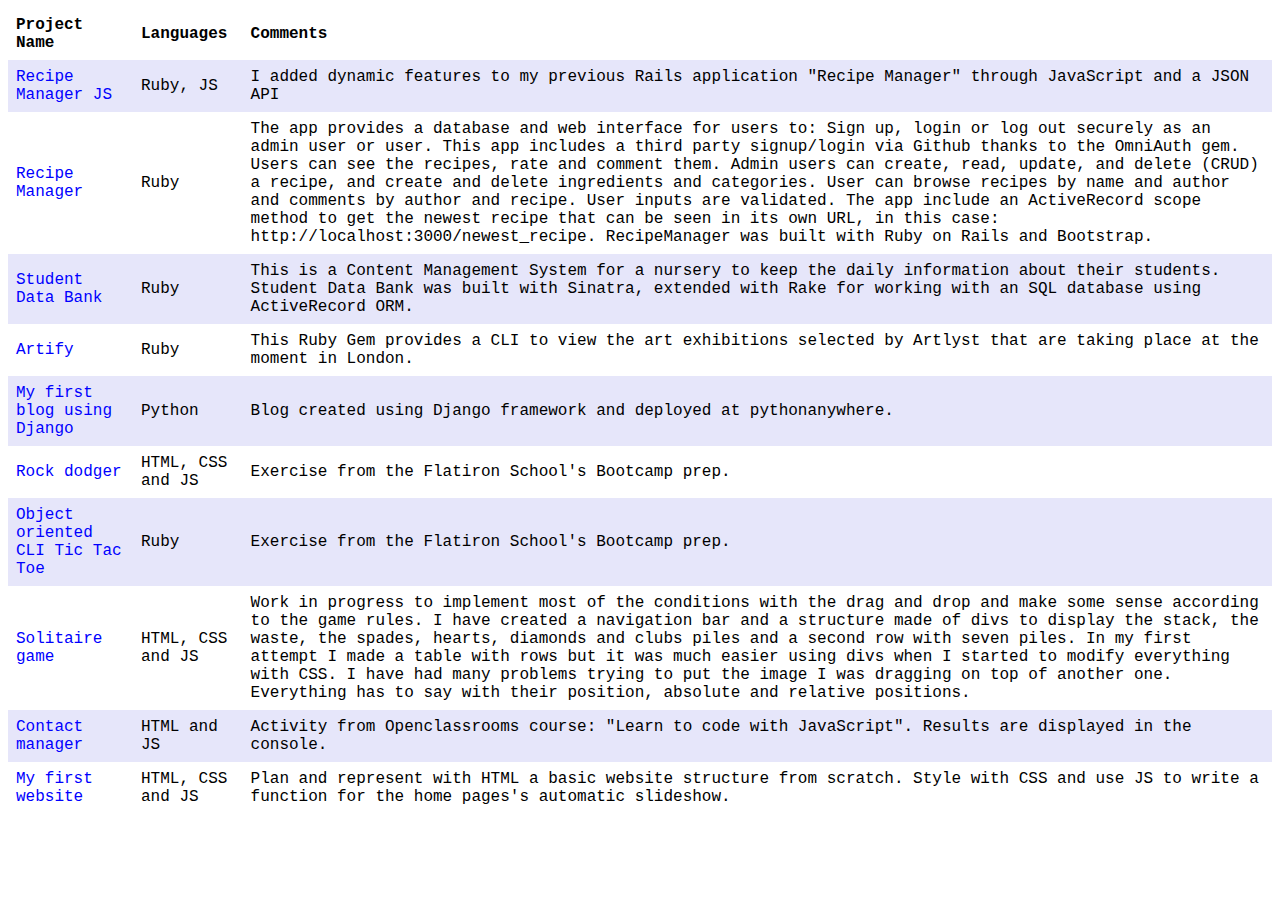
<file: index.html>
<!DOCTYPE html>

  <html>

  <head>

    <meta name="viewport" content="width=device-width, initial-scale=1">

    <style>
      table {
        border-collapse: collapse;
        border-spacing: 0;
        width: 100%;
      }
      th, td {
        text-align: left;
        padding: 8px;
      }

      tr:nth-child(even) {
        background-color: #E6E6FA;
      }

      body {
        font-family: 'Courier New', Courier, monospace;
      }
      a:link {
        color: blue;
        background-color: transparent;
        text-decoration: none;
      }
      
      a:visited {
        color: orchid;
        background-color: transparent;
        text-decoration: none;
      }
      a:hover {
        color: orange;
        background-color: transparent;
        text-decoration: underline;
      }
    </style>

  </head>

  <body>
    
    <div style="overflow-x:auto;">
      <table>
        <tr>
          <th>Project Name</th>
          <th>Languages</th>
          <th>Comments</th>
        </tr>
        <tr>
          <td> <a href="http://carolinabadas.com/rails-with-js-portfolio-project-recipe-manager-js-walkthrough/" target="_blank"> Recipe Manager JS </a> </td>
          <td>Ruby, JS</td>
          <td>I added dynamic features to my previous Rails application "Recipe Manager" through JavaScript and a JSON API</td>
        </tr>
        <tr>
          <td> <a href="http://carolinabadas.com/rails-portfolio-project-recipe-manager-walkthrough/" target="_blank"> Recipe Manager </a> </td>
          <td>Ruby</td>
          <td>The app provides a database and web interface for users to: Sign up, login or log out securely as an admin user or user. This app includes a third party signup/login via Github thanks to the OmniAuth gem. Users can see the recipes, rate and comment them. Admin users can create, read, update, and delete (CRUD) a recipe, and create and delete ingredients and categories. User can browse recipes by name and author and comments by author and recipe. User inputs are validated. The app include an ActiveRecord scope method to get the newest recipe that can be seen in its own URL, in this case: http://localhost:3000/newest_recipe. RecipeManager was built with Ruby on Rails and Bootstrap.</td>
        </tr>
        <tr>
          <td> <a href="http://carolinabadas.com/sinatra-project-walkthrough/" target="_blank"> Student Data Bank </a> </td>
          <td>Ruby</td>
          <td>This is a Content Management System for a nursery to keep the daily information about their students. Student Data Bank was built with Sinatra, extended with Rake for working with an SQL database using ActiveRecord ORM.</td>
        </tr>
        <tr>
          <td> <a href="http://carolinabadas.com/artify-how-to-build-a-cli-gem/" target="_blank"> Artify </a> </td>
          <td>Ruby</td>
          <td>This Ruby Gem provides a CLI to view the art exhibitions selected by Artlyst that are taking place at the moment in London.</td>
        </tr>
        <tr>
          <td> <a href="http://dianabaro.pythonanywhere.com" target="_blank"> My first blog using Django </a> </td>
          <td>Python</td>
          <td>Blog created using Django framework and deployed at pythonanywhere.</td>
        </tr>
         <tr>
          <td> <a href="https://dianabaro.github.io/rockdodger/index.html" target="_blank"> Rock dodger </a> </td>
          <td>HTML, CSS and JS</td>
          <td>Exercise from the Flatiron School's Bootcamp prep.</td>
        </tr>
        <tr>
          <td> <a href="https://github.com/DianaBaRo/DianaBaRo.github.io/tree/master/tictactoeproject" target="_blank"> Object oriented CLI Tic Tac Toe </a> </td>
          <td>Ruby</td>
          <td>Exercise from the Flatiron School's Bootcamp prep.</td>
        </tr>
        <tr>
          <td> <a href="https://dianabaro.github.io/Solitario/index.html" target="_blank"> Solitaire game </a> </td>
          <td>HTML, CSS and JS</td>
          <td>Work in progress to implement most of the conditions with the drag and drop and make some sense according to the game rules. I have created a navigation bar and a structure made of divs to display the stack, the waste, the spades, hearts, diamonds and clubs piles and a second row with seven piles. In my first attempt I made a table with rows but it was much easier using divs when I started to modify everything with CSS. I have had many problems trying to put the image I was dragging on top of another one. Everything has to say with their position, absolute and relative positions.</td>
        </tr>
        <tr>
          <td> <a href="https://github.com/DianaBaRo/DianaBaRo.github.io/tree/master/contact%20manager" target="_blank"> Contact manager </a> </td>
          <td>HTML and JS</td>
          <td>Activity from Openclassrooms course: "Learn to code with JavaScript". Results are displayed in the console. </td>
        </tr>
        <tr>
          <td> <a href="https://dianabaro.github.io/myfirstwebsite/home.html" target="_blank"> My first website </a> </td>
          <td>HTML, CSS and JS</td>
          <td>Plan and represent with HTML a basic website structure from scratch. Style with CSS and use JS to write a function for the home pages's automatic slideshow.  </td>
        </tr>
      </table>
    </div>

  </body>

  </html>
</file>
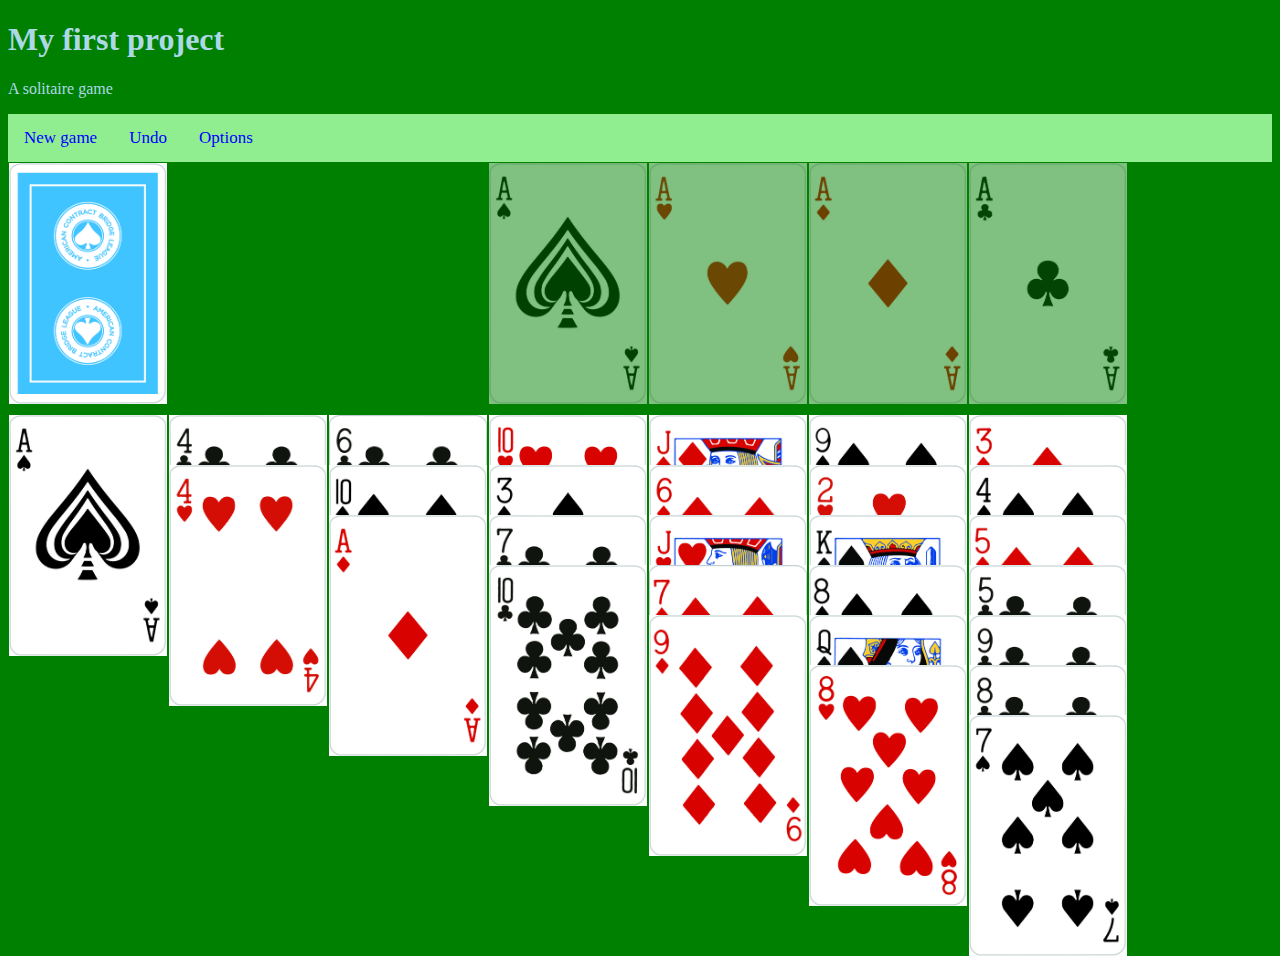
<file: Solitario/index.html>
<!DOCTYPE html>

<html>

  <head>
    <link rel="stylesheet" href="styles.css">
      <title>
      Solitaire
      </title>
  </head>

  <body>
    <h1>My first project</h1>
    <p>A solitaire game</p>

    <div class="topnav">
      <a href="#newgame">New game</a>
        <a href="#undo">Undo</a>
        <div class="dropdown">
          <button class="dropbtn">Options
          </button>
          <div class="dropdown-content">
            <a href="#">Instructions</a>
            <a href="#">Sounds</a>
            <a href="#">Change image</a>
          </div>
        </div>
    </div>

    <div class="row">

      <div id="stack" class="column">
      <img src="https://DianaBaRo.github.io/Solitario/Images/JPEG/blue_back.jpg" id="backCard" class="shadoweffect" alt="back" style="width:100%" onclick="createImages()" >
      </div>

      <div id="waste" class="column">  
      </div>

      <div id="empty" class="column">  
      </div>

      <div id="spades pile" class="column" ondrop="drop(event)" ondragover="allowDrop(event)">
      <img src="https://DianaBaRo.github.io/Solitario/Images/JPEG/AS.jpg" draggable="false" ondragstart="drag(event)" id="uno" alt="AS" style="width:100%">
      </div>

      <div id="hearts pile" class="column" ondrop="drop(event)" ondragover="allowDrop(event)">
      <img src="https://DianaBaRo.github.io/Solitario/Images/JPEG/AH.jpg" draggable="false" ondragstart="drag(event)" id="dos" alt="AH" style="width:100%">
      </div>

      <div id="diamonds pile" class="column" ondrop="drop(event)" ondragover="allowDrop(event)">
      <img src="https://DianaBaRo.github.io/Solitario/Images/JPEG/AD.jpg" draggable="false" ondragstart="drag(event)" id="tres" alt="AD" style="width:100%"> 
      </div>

      <div id="clubs pile" class="column" ondrop="drop(event)" ondragover="allowDrop(event)">
      <img src="https://DianaBaRo.github.io/Solitario/Images/JPEG/AC.jpg" draggable="false" ondragstart="drag(event)" id="quatro" alt="AC" style="width:100%">
      </div>

    </div>
      
    <div class="row">
      <div id="pile1" class="column" ondrop="drop(event)" ondragover="allowDrop(event)">
     
      </div>

      <div id="pile2" class="column" ondrop="drop(event)" ondragover="allowDrop(event)">
       
      </div>

      <div id="pile3" class="column" ondrop="drop(event)" ondragover="allowDrop(event)">
      
      </div>

      <div id="pile4" class="column" ondrop="drop(event)" ondragover="allowDrop(event)">
      
      </div>

      <div id="pile5" class="column" ondrop="drop(event)" ondragover="allowDrop(event)">
      
      </div>

      <div id="pile6" class="column" ondrop="drop(event)" ondragover="allowDrop(event)">
      
      </div>

      <div id="pile7" class="column" ondrop="drop(event)" ondragover="allowDrop(event)">
      
      </div>
    </div>

    <script type="text/javascript" src="script.js"></script>
    
  </body>
</html>
</file>
<file: Solitario/styles.css>
html {
  width: 100%;
  height: 100%;
}

body {
  position: relative;
  background-color: green;
}

h1, p {
  color: lightblue;
}

.topnav, .dropdown {
  background-color: lightgreen;
  overflow: hidden;
}

.topnav a, .dropbtn {
  float: left;
  color: blue;
  text-align: center;
  padding: 14px 16px;
  text-decoration: none;
  font-size: 17px;
}

.dropdown .dropbtn {
  font-size: 17px;
  text-align: left;
  border: none;
  outline: none;
  color: blue;
  padding: 14 px 16px;
  background-color: inherit;
  font-family: inherit;
  margin: 0;
}
.topnav a:hover, .dropdown:hover .dropbtn {
  background-color: lightgreen;
}

.dropdown-content {
  display: none;
  position: absolute;
  background-color: lightgreen;
  min-width: 160px;
  box-shadow: 0px 8px 16px 0px rgba(0,0,0,0.2);
  z-index: 1;
}

.dropdown-content a {
  float: none;
  color: blue;
  padding: 14px 16px;
  text-decoration: none;
  display: block;
  text-align: left;
}

.dropdown-content a:hover {
  background-color: lightblue;
}

.dropdown:hover .dropdown-content {
  display: block;
}

.column {
  position: relative;
  float: left;  
  width: 12.5%;
  height: 250px;
  border: 1px solid green;
}

.row:after {
  content: "";
  clear: both;
  display: table;
}

.imgAbsolute {
  position: absolute;
  top: 0;
  right: 0;
}

.shadoweffect:hover {
  box-shadow: 0 0 10px #000;
}

#uno, #dos, #tres, #quatro  {
  opacity: 0.5;
  filter: alpha(opacity=50); /* For IE8 and earlier */
}
</file>
